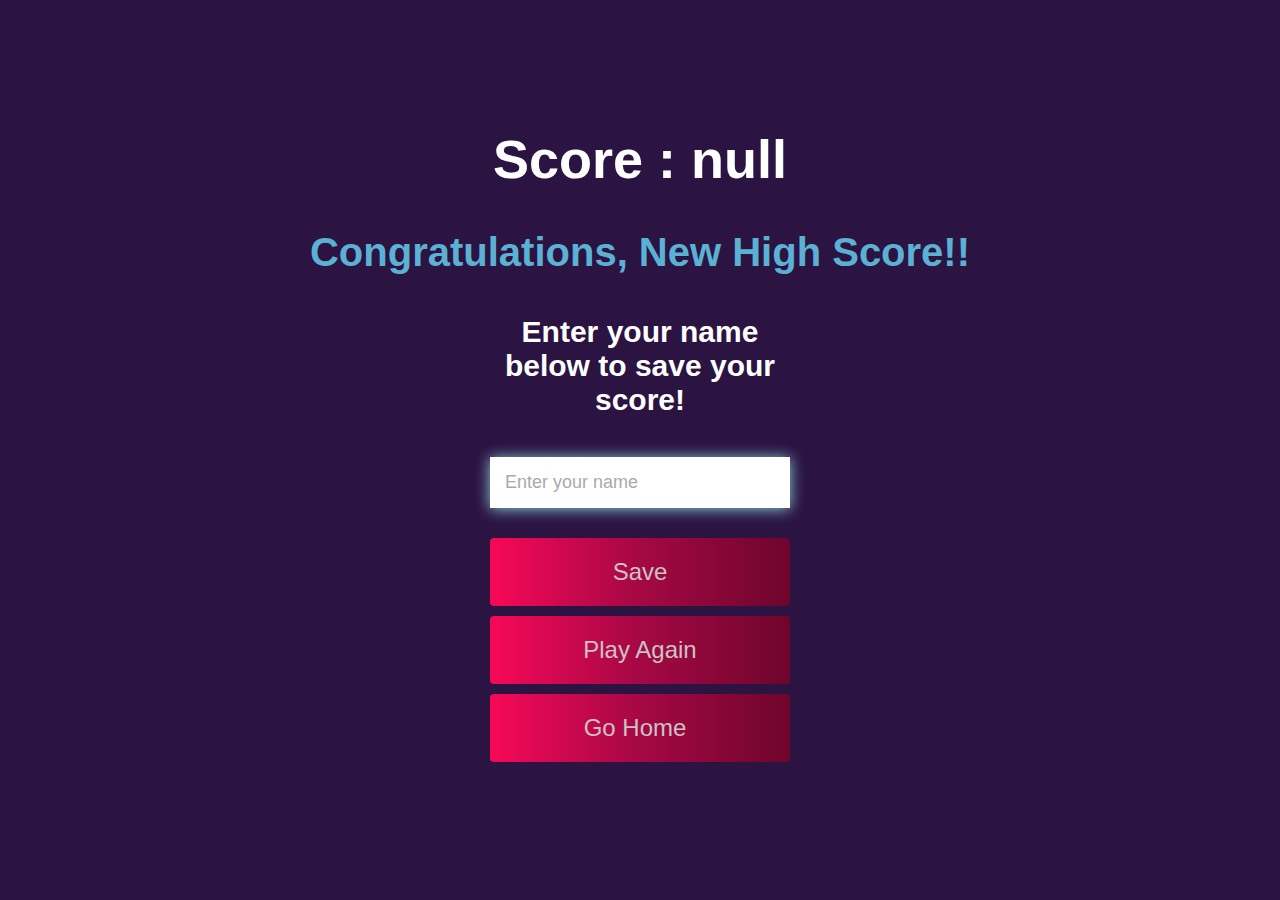
<file: end.html>
<!DOCTYPE html>
<html lang="en">

<head>
    <meta charset="UTF-8">
    <script src="https://ajax.googleapis.com/ajax/libs/jquery/3.5.1/jquery.min.js"></script>
    <meta name="viewport" content="width=device-width, initial-scale=1.0">
    <title>Result</title>
    <link rel="stylesheet" href="end.css">
    <link rel="stylesheet" href="https://use.fontawesome.com/releases/v5.13.1/css/all.css" integrity="sha384-xxzQGERXS00kBmZW/6qxqJPyxW3UR0BPsL4c8ILaIWXva5kFi7TxkIIaMiKtqV1Q" crossorigin="anonymous">
</head>

<body>
    <div class="container">
        <div id="end" class="flex-center flex-column">
            <h1 id="finalScore">0</h1>
            <h3 id="if-all-correct">Congratulations, You got all correct <i class="fas fa-star"></i></h3>
            <h3 id="congrats">Congrats Msg</h3>
            <h3 id="if-all-wrong">Sorry, You've got all of them Wrong <i class="far fa-sad-tear" style="font-size: larger;"></i></h3>
            <form class="end-form-container">
                <h2 id="end-text">Enter your name below to save your score!</h2>
                <input type="text" name="name" id="username" placeholder="Enter your name">
                <button class="btn" id="saveScoreBtn" type="submit" onclick="saveHighScore(event)" disabled>Save <i class="far fa-save"></i></button>
            </form>
            <h2 id="scoresaved" style="display: none">Score Saved<br>Thank you for Playing <i class="far fa-grin-beam"></i></h3>
                <a id="againlink" class="btn">Play Again <i class="fas fa-sync-alt"></i></a>
                <a id="ldb" href="highscores.html" class="btn" style="display: none">Leaderboard<i class="fas fa-crown"></i></a>
                <a href="index.html" class="btn ">Go Home<i class="fas fa-home "></i></a>
        </div>
    </div>
    <script src="end.js">
    </script>
</body>
</html>
</file>
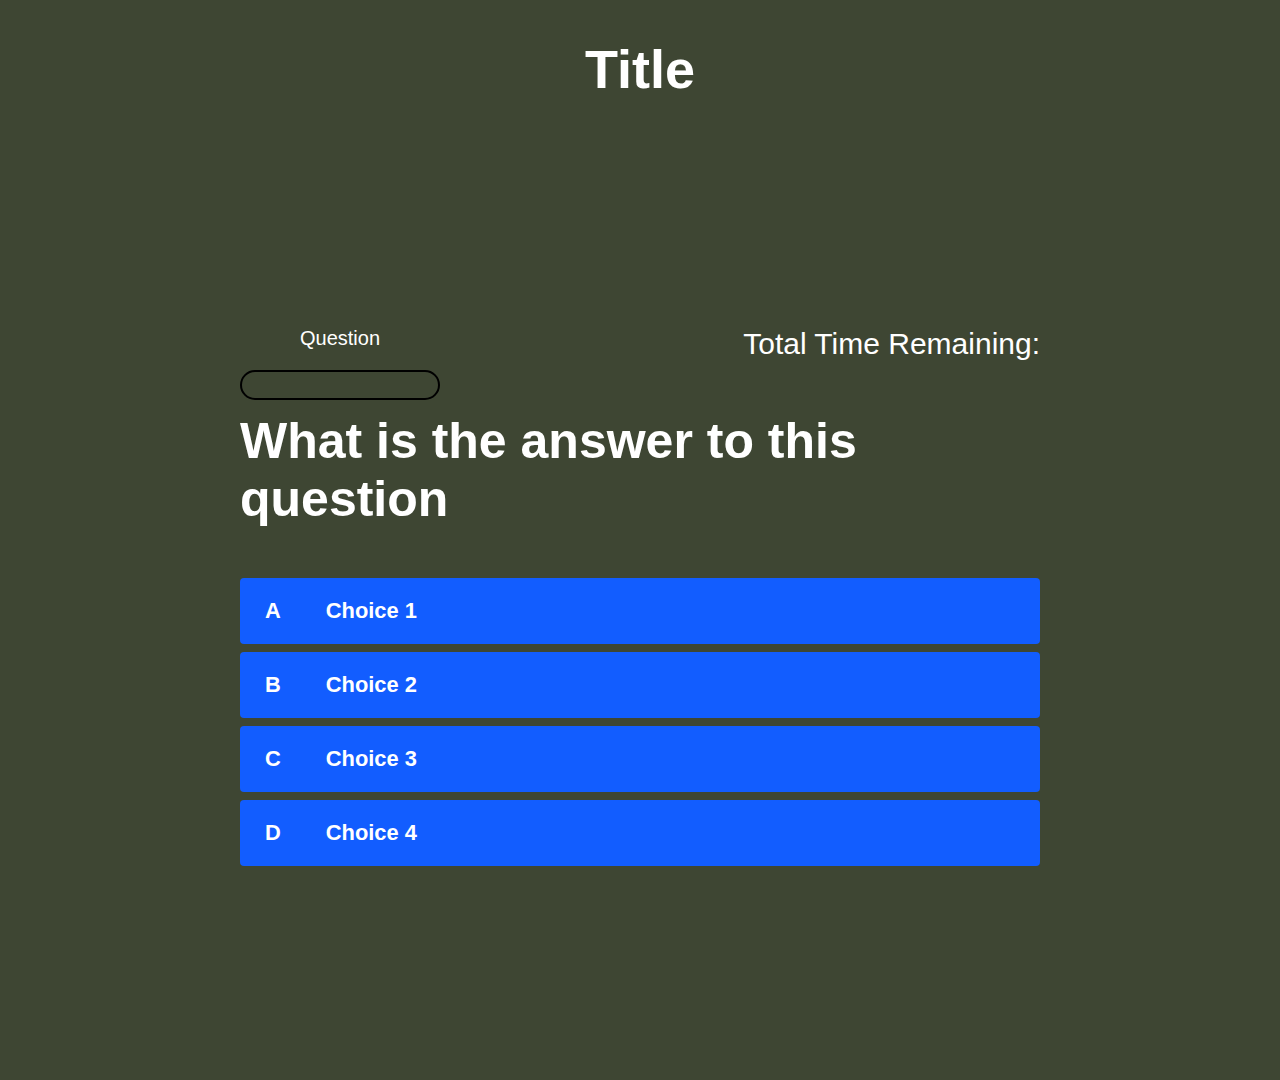
<file: game.html>
<!DOCTYPE html>
<html lang="en">

<head>
    <meta charset="UTF-8">
    <meta name="viewport" content="width=device-width, initial-scale=1.0">
    <title>Quiz Page</title>
    <link rel="stylesheet" href="styles.css">
    <link rel="stylesheet" href="game.css">
    <script src="https://ajax.googleapis.com/ajax/libs/jquery/3.5.1/jquery.min.js"></script>
</head>

<body>
<div id="cat">
    <h1>Title</h1>
</div>
    <div class="container">
        <div id="game" class="justify-center flex-column">
            <div id="hud">
                <div class="hud-item_q">
                    <p id="progressText" class="hud-prefix">
                        Question
                    </p>
                    <div id="progressBar">
                        <div id="progressBarFull"></div>
                    </div>
                </div>
                <div class="hud-item_ct">
                    <p class="hud-prefix_ch">Total Time Remaining:</p>
                    <p class="hud-prefix_cd"> </p>
                </div>
            </div>
            <br><br>
            <h1 id="question">What is the answer to this question</h1>
            <div id="choices">
                <div class="choice-container">
                    <p class="choice-prefix">A</p>
                    <p class="choice-text" data-number="1">Choice 1</p>
                </div>
                <div class="choice-container">
                    <p class="choice-prefix">B</p>
                    <p class="choice-text" data-number="2">Choice 2</p>
                </div>
                <div class="choice-container">
                    <p class="choice-prefix">C</p>
                    <p class="choice-text" data-number="3">Choice 3</p>
                </div>
                <div class="choice-container">
                    <p class="choice-prefix">D</p>
                    <p class="choice-text" data-number="4">Choice 4</p>
                </div>
            </div>
        </div>
    </div>
</body>
<script src="game.js"></script>

</html>
</file>
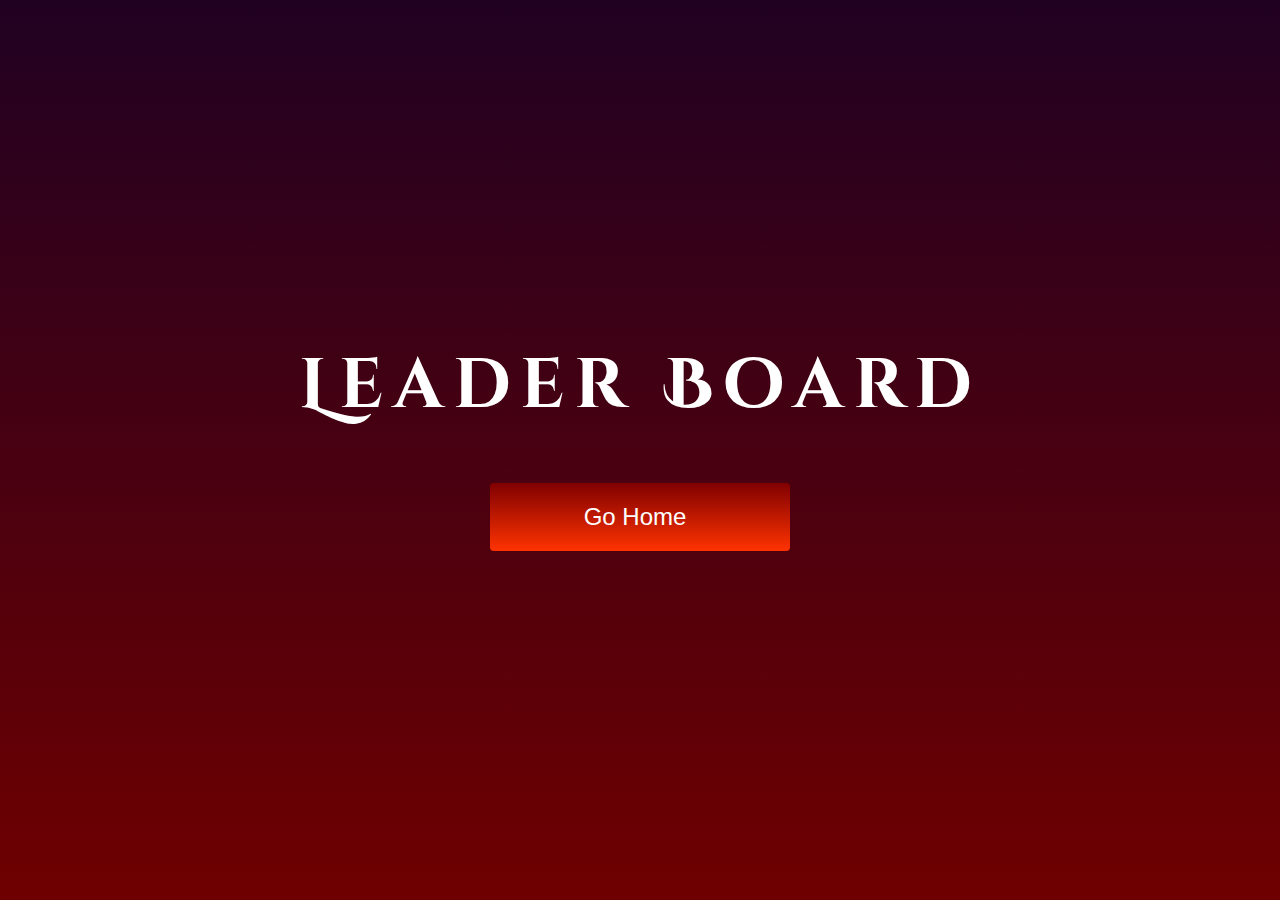
<file: highscores.html>
<!DOCTYPE html>
<html lang="en">

<head>
    <meta charset="UTF-8">
    <meta name="viewport" content="width=device-width, initial-scale=1.0">
    <title>High Scores</title>
    <link rel="stylesheet" href="styles.css">
    <link rel="stylesheet" href="highscores.css">
    <link rel="stylesheet" href="https://fonts.googleapis.com/css?family=Cinzel Decorative&effect=fire">
    <link rel="stylesheet" href="https://use.fontawesome.com/releases/v5.13.1/css/all.css" integrity="sha384-xxzQGERXS00kBmZW/6qxqJPyxW3UR0BPsL4c8ILaIWXva5kFi7TxkIIaMiKtqV1Q" crossorigin="anonymous">
</head>

<body>
    <div class="container">
        <div id="highScores" class="flex-center flex-column">
            <div class="box">
                <h1 class="font-effect-fire">Leader Board<i class="far fa-star"></i></h1>
            </div>
            <ul id="highScoresList">
                <li><i class="fas fa-crown"></i></li>
            </ul>
            <a href="index.html" class="btn">Go Home<i class="fas fa-home"></i></a>
        </div>
    </div>
    <script src="highscores.js"></script>
</body>

</html>
</file>
<file: end.css>
body {
    background-color: rgb(43, 19, 66)
}

* {
    box-sizing: border-box;
    margin: 0;
    padding: 0;
    font-size: 62.5%;
    font-family: 'Arial', cursive;
}

h1 {
    font-size: 5.4rem;
    color: #fff;
    margin-bottom: 5rem;
}

h2 {
    font-size: 4.2rem;
    margin-bottom: 4rem;
}

.container {
    width: 100vw;
    height: 100vh;
    display: flex;
    justify-content: center;
    align-items: center;
    max-width: 80rem;
    margin: 0 auto;
}

.flex-column {
    display: flex;
    flex-direction: column;
}

.flex-center {
    justify-content: center;
    align-items: center;
}

.justify-center {
    justify-content: center;
}

.text-center {
    text-align: center;
}

.hidden {
    display: none;
}

.btn {
    font-size: 2.4rem;
    padding: 2rem 0;
    width: 30rem;
    text-align: center;
    margin-bottom: 1rem;
    text-decoration: none;
    color: rgb(204, 195, 195);
    background: linear-gradient(90deg, rgb(247, 8, 88), rgb(165, 8, 68), rgb(110, 5, 43));
    border-radius: 4px;
}

.btn:hover {
    cursor: pointer;
    box-shadow: 0 0.4rem 1.4rem 0 rgba(61, 149, 184, 0.664);
    transition: transform 150ms;
    transform: scale(1.03);
}

.btn[disabled]:hover {
    cursor: not-allowed;
    box-shadow: none;
    transform: none;
}

#highscore-btn {
    background: linear-gradient(90deg, rgb(255, 247, 9) 0%, rgb(240, 221, 6) 100%);
}

#highscore-btn:hover {
    box-shadow: 0 0.4rem 1.4rem 0 rgba(255, 255, 0, 0.5)
}

.fa-crown {
    font-size: 2.5rem;
    margin-left: 1rem;
}


/* End Page CSS */

.end-form-container {
    width: 100%;
    display: flex;
    flex-direction: column;
    align-items: center;
    max-width: 30rem;
}

input {
    margin-bottom: 1rem;
    width: 20rem;
    padding: 1.5rem;
    font-size: 1.8rem;
    border: none;
    box-shadow: 0 0.1rem 1.4rem 0 rgba(158, 245, 245, 0.849);
}

input::placeholder {
    color: #aaa;
}

#username {
    margin-bottom: 3rem;
    width: 100%;
    outline: none;
}

#end-text,
#scoresaved {
    font-size: 3rem;
    color: #fff;
    text-align: center;
}

#saveScoreBtn {
    border: none;
}

.fa-home {
    margin-left: 1rem;
    font-size: 2rem;
    color: rgb(187, 184, 184)
}

#if-all-correct,
#if-all-wrong,
#congrats {
    font-size: 40px;
    margin-bottom: 40px;
    margin-top: -10px;
    color: rgb(91, 177, 211);
    display: none;
}

.fa-save,
.fa-sync-alt {
    font-size: 20px;
}
</file>
<file: styles.css>
/* Used in game.html and highscores.html */

body {
    background-color: rgb(62, 70, 51)
}

* {
    box-sizing: border-box;
    margin: 0;
    padding: 0;
    font-size: 62.5%;
    font-family: 'Arial', cursive;
}

h1 {
    font-size: 5.4rem;
    color: #fff;
    margin-bottom: 5rem;
}

h2 {
    font-size: 4.2rem;
    margin-bottom: 4rem;
}

.container {
    width: fit-content;
    height: 100vh;
    display: flex;
    justify-content: center;
    align-items: center;
    max-width: 80rem;
    margin: 0 auto;
}

.flex-column {
    display: flex;
    flex-direction: column;
}

.flex-center {
    justify-content: center;
    align-items: center;
}

.justify-center {
    justify-content: center;
}

.text-center {
    text-align: center;
}

.hidden {
    display: none;
}

.btn {
    font-size: 2.4rem;
    padding: 2rem 0;
    width: 30rem;
    text-align: center;
    margin-bottom: 1rem;
    text-decoration: none;
    color: rgb(28, 26, 26);
    background: linear-gradient(90deg, rgb(18, 92, 255) 0%, rgb(0, 102, 255) 100%);
    border-radius: 4px;
}

.btn:hover {
    cursor: pointer;
    box-shadow: 0 0.4rem 1.4rem 0 rgba(8, 114, 244, 0.6);
    transition: transform 150ms;
    transform: scale(1.03);
}

.btn[disabled]:hover {
    cursor: not-allowed;
    box-shadow: none;
    transform: none;
}

#highscore-btn {
    background: linear-gradient(90deg, rgb(255, 247, 9) 0%, rgb(240, 221, 6) 100%);
}

#highscore-btn:hover {
    box-shadow: 0 0.4rem 1.4rem 0 rgba(255, 255, 0, 0.5)
}

.fa-crown {
    font-size: 2.5rem;
    margin-left: 1rem;
}


/* End Page CSS */

.end-form-container {
    width: 100%;
    display: flex;
    flex-direction: column;
    align-items: center;
    max-width: 30rem;
}

input {
    margin-bottom: 1rem;
    width: 20rem;
    padding: 1.5rem;
    font-size: 1.8rem;
    border: none;
    box-shadow: 0 0.1rem 1.4rem 0 rgba(86, 185, 235, 0.5);
}

input::placeholder {
    color: #aaa;
}

#username {
    margin-bottom: 3rem;
    width: 100%;
    outline: none;
}

#end-text,
#scoresaved {
    font-size: 3rem;
    color: #fff;
    text-align: center;
}

#saveScoreBtn {
    border: none;
}

.fa-home {
    margin-left: 1rem;
    font-size: 2rem;
    color: rgb(28, 26, 26)
}

#if-all-correct,
#if-all-wrong,
#congrats {
    font-size: 40px;
    margin-bottom: 40px;
    margin-top: -10px;
    color: aqua;
    display: none;
}
</file>
<file: game.css>
body {
    color: #fff;
    margin: 30px 0;
    background-position: center;
    background-repeat: no-repeat;
    background-size: cover;
    height: 100%;
    /* width: */
}

#question {
    font-size: 5rem;
    width: 100%;
}

.choice-container {
    display: flex;
    margin-bottom: 0.8rem;
    width: 100%;
    border-radius: 4px;
    background: rgb(18, 93, 255);
    font-size: 3.5rem;
    min-width: 80rem;
}

.choice-container:hover {
    cursor: pointer;
    box-shadow: 0 0.4rem 1.4rem 0 rgba(6, 103, 247, 0.5);
    transform: scale(1.02);
    transform: transform 100ms;
}

.choice-prefix {
    padding: 2rem 2.5rem;
    color: white;
    font-weight: bold;
}

.choice-text {
    padding: 2rem;
    width: 100%;
    font-weight: bold;
}

.correct {
    background: linear-gradient(32deg, rgba(11, 223, 36) 0%, rgb(41, 232, 111) 100%);
}

.incorrect {
    background: linear-gradient(32deg, rgba(230, 29, 29, 1) 0%, rgb(224, 11, 11, 1) 100%);
}


/* Heads up Display */

#hud {
    display: flex;
    justify-content: space-between;
}

.hud-prefix {
    text-align: center;
    font-size: 2rem;
}

.hud-prefix_cd,
.hud-prefix_ch {
    text-align: center;
    font-size: 3rem;
}

.hud-main-text {
    text-align: center;
}

#progressBar {
    width: 20rem;
    height: 3rem;
    border: 0.2rem solid rgb(0, 0, 0);
    margin-top: 2rem;
    border-radius: 50px;
    overflow: hidden;
}

#progressBarFull {
    height: 100%;
    background: rgb(11, 223, 36);
    width: 0%;
}

@media screen and (max-width: 768px) {
    .choice-container {
        min-width: 40rem;
    }
}

#cat {
font-size: 5rem;
text-align: center;
margin: 3vw
}
</file>
<file: highscores.css>
body {
    color: #fff;
    background: linear-gradient(to bottom, #200122, #6f0000);
}

#highScoresList {
    list-style: none;
    margin-bottom: 4rem;
    border: 5px solid #000;
    padding: 30px;
    background-color: rgba(10, 7, 7, 0.507);
}

.high-score {
    font-size: 2.8rem;
    margin-bottom: 0.5rem;
    color: white;
}

.high-score:hover {
    transform: scale(1.06);
}

.fa-home {
    color: white;
}

.btn {
    background: linear-gradient(to bottom, #800000 0%, #ff3300 100%);
    color: white;
}

h1 {
    font-family: 'Cinzel Decorative';
    font-size: 70px;
    letter-spacing: 10px;
}
</file>
